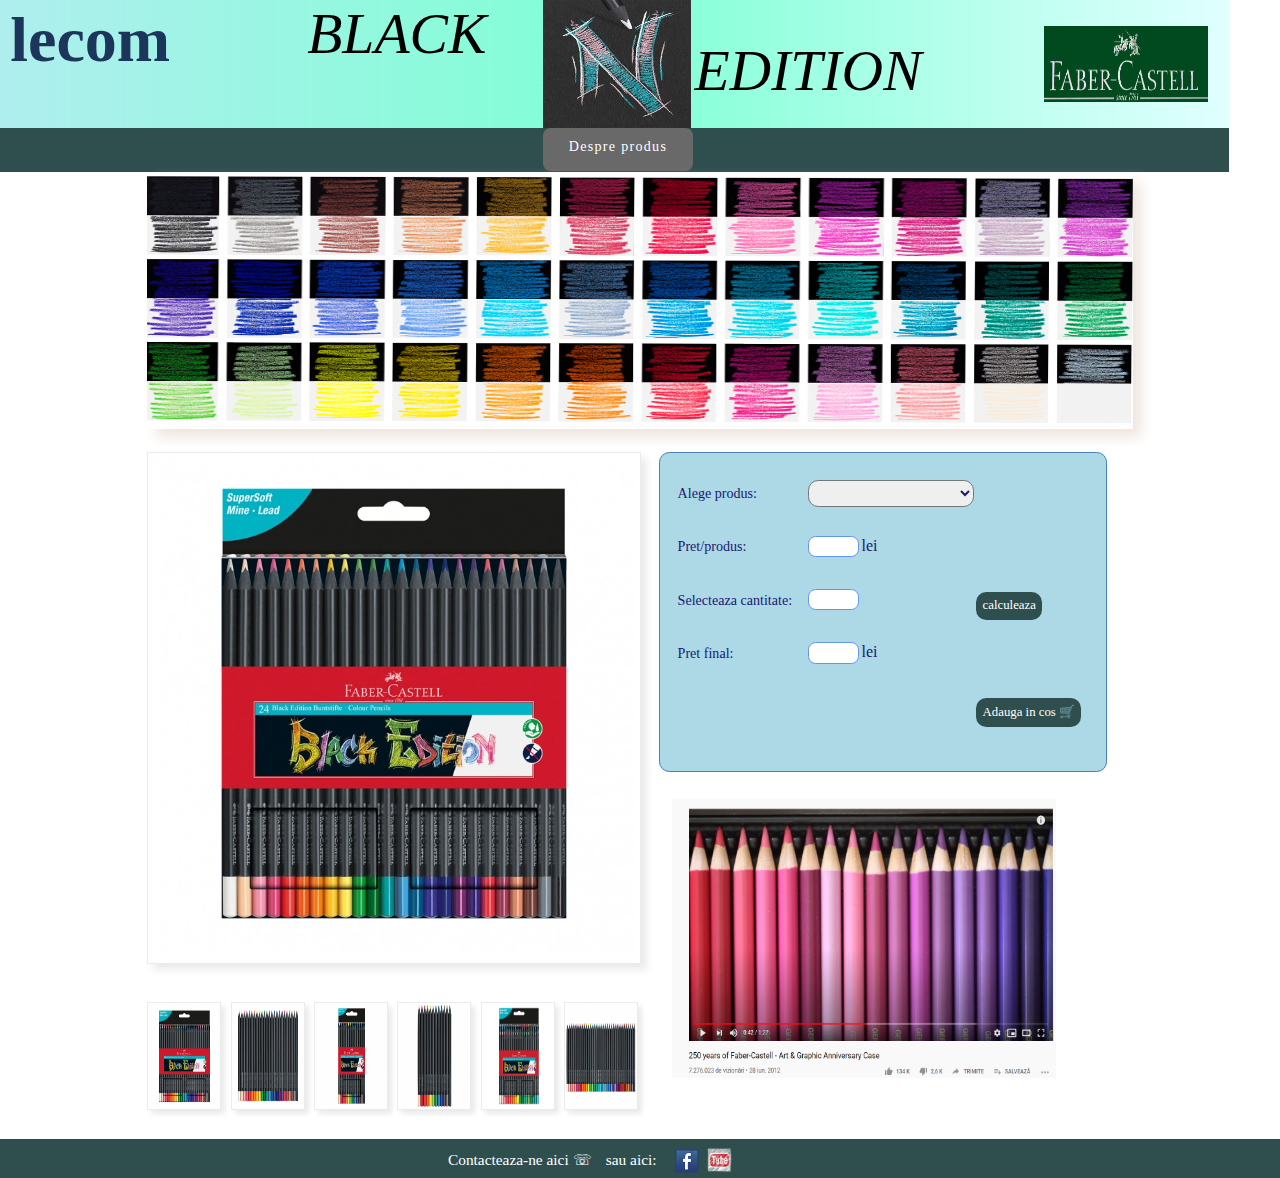
<file: index.html>
<!DOCTYPE html>
<html>
<head>
	<title>Pagina Prezentare Produs</title>

	 <meta name="viewport" content="width=device-width, initial-scale=1.0">
   
    <script src="https://ajax.googleapis.com/ajax/libs/jquery/3.5.1/jquery.min.js"></script>

     <script type="text/javascript" src="script.js"></script>

     <link rel="stylesheet" type="text/css" href="style.css">

</head>
<body>

  
<div id="header">
	 
	 <div id="item1"><p id="logo">lecom</p></div>
	 
	 <div id="item2">
	 	<p id="black">BLACK</p>
	 	<img src="images/lecom/N_medium.jpg" alt="blackLogo">
	 	<p id="edition">EDITION</p>
	 	<div class="clearfix"></div>
	 </div>
	 
	 <div id="item3">
	 	<img src="images/logoF.png" alt="faber">
	 </div>
</div>  



<div id="headerBorder">

	<p id="infoLink">Despre produs</p> 
	  
</div>

   
        <div id="mainTitle">
        	<img src="images/faber/gamaMic.jpg" alt="gamaCulori">
             
 

        
            

           	<div id="infoSection">
           		 <p>Creioane colorate din lemn negru.</p>
                <p>Mina foarte moale, pentru efecte minunate chiar si pe suprafete inchise.</p>
                <p>Forma ergonomica triunghiulara.</p>
                <p>Lipire speciala SV pentru prevenirea ruperii minei.</p>
                <p>Culori stralucitoare, matasoase.</p>
                <p>Creioanele sunt disponibile la set de : 12 , 24 sau 36 de culori.</p>  
                <p>Pentru a reveni la gama completa de culori completa apasati aici &#8594;<button id="close">X</button></p>
            </div>
           
             
 	                  
 	     </div>

    

    <div id="productSection"> 
 		 
 		<div id="imageGallery"> 
 			
 			 <div id="imageDisplayFrame"><img src="images/faber/creioane24cut.jpeg" id="startImage"></div> 
 		    
 		 <img src="images/faber/creioane24cut.jpeg" alt="creioane24cut" class="creioaneImg">  
 			<img src="images/faber/creioane24fara.jpg" alt="creioane24fara" class="creioaneImg"> 
 			<img src="images/faber/creioane12cut.jpg" alt="creioane12cut" class="creioaneImg"> 
 			<img src="images/faber/creioane12fara.jpg" alt="creioane12fara" class="creioaneImg"> 
 			<img src="images/faber/creioane36cut.jpg" alt="creioane36cut" class="creioaneImg"> 
 			<img src="images/faber/creioane36fara.jpg" alt="creioane36fara" class="creioaneImg">  
 		    
 		 </div> 
 	 
 		
 	<div id="productInfo">
 	 	 
 	 	
      <table id="selectionTable">
 

 	   <tr>
 	   <td>	<label for="creioane">Alege produs:</label> </td>
 	   <td>	<select id="prices" onclick="showPrice()"> 
    <option></option> 
 	 	<option value="1">Creioane colorate 12 culori</option>
 	 	<option value="2">Creioane colorate 24 culori</option>
 	 	<option value="3">Creioane colorate 36 culori</option>
 	 	</select>  </td>
 	 	<td></td>
       </tr>
 	 	 
 	 	
       <tr>
 	 	<td><label id="pret" for="Pret">Pret/produs:</label></td>
 	 	<td><p id="product">&nbsp;</p><span>lei</span></td>
 	 	<td></td> 
       </tr>

 
 	 	 <tr>
 	 	<td><label for="cantitate">Selecteaza cantitate:<br></label></td>
 	 	<td><input type="number" id="number" min="1" max="100"></td>
 	 	<td><button id="calculate" type="submit" onclick="finalPrice()">calculeaza</button></td> 
 	 	 </tr> 

 	 	    

  
        <tr>
 	 
 	 <td><label for="pretFinal">Pret final:</label></td> 

 	 	<td><p id="pretFinal">&nbsp;</p><span>lei</span></td> 
 	 	<td></td>

 	 </tr>

 	 <tr>	
 	    <td></td> 
 	 	<td></td>
 	 	<td><button id="displayTotal" onclick="displayTotal()">Adauga in cos &#128722;</button></td> 
  
 	 </tr>

  	 </table>

 <div id="productInvoice">

<a href="https://www.youtube.com/watch?v=SXegK7H6pTU" target="_blank" id="youtubeVideo"><img src="images/aniversar.png" alt="imagineLink" id="imagineLink"></a>
  

   <table id="invoiceTable">
 		   <tr>
 		 	<th style="width:8%">Nr.crt</th>
 		 	<th>Denumire produs</th>
 		 	<th>Cantitate</th>
 		 	<th>Pret/produs</th>
 		 	<th>Pret final</th>
 		 	<th>Anulare</th>
 		 </tr>
       </table>
 


 </div>	

 <div id="sumFooter">
  <button id="sumButton" onclick="totalSum()">Calculeaza total:</button>
     <p id="totalSum">&nbsp;</p>
   <button id="invoiceButton" onclick="sendForm()">Trimite comanda</button>
   </div>
  
  </div> 
  </div>


 

<div id="bottomBorder">
  <a href="http://www.lecombirotica.ro/modul--Contact.html" target="_blank" class="contactUs">Contacteaza-ne aici &#9743;</a>
  <p class="contactUs">sau aici:</p>
  <a href="https://www.facebook.com/lecombirotica" target="_blank"><img src="images/facebook_icon.png" alt="facebook" id="facebookIcon"></a>
  <a href="https://www.youtube.com/user/lecombiroticardeal" target="_blank"><img src="images/youtube_icon.png" alt="youtube" id="youtubeIcon"></a>
</div>




</body>
</html>
</file>
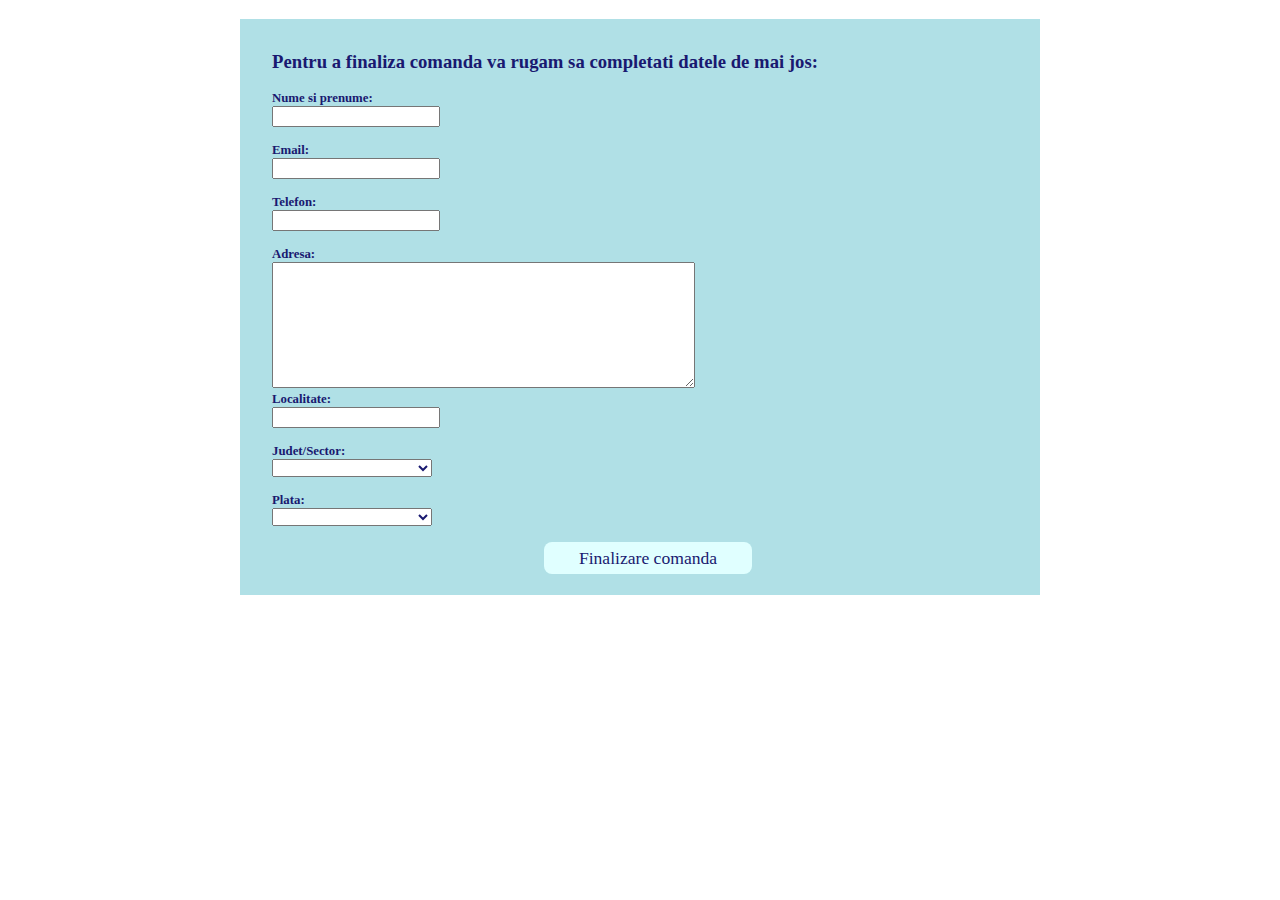
<file: formular.html>
<!DOCTYPE html>
<html>
<head>
	<title>Formular Comanda</title>
	 <meta name="viewport" content="width=device-width, initial-scale=1.0">
   
    <script src="https://ajax.googleapis.com/ajax/libs/jquery/3.5.1/jquery.min.js"></script>

     <script type="text/javascript" src="script.js"></script>

     <link rel="stylesheet" type="text/css" href="formular.css">





</head>
<body onload="getForm()"> 

	<div id="dataForm">
		<h3>Pentru a finaliza comanda va rugam sa completati datele de mai jos:</h3>
		<form name="myForm" action="formular.html" id="contactForm" method="post">
		<label class="label" for="nume">Nume si prenume:</label><input type="text" id="nume" name="nume"><br>
	<label class="label" for="email">Email:</label><input type="email" id="email" name="email"><br>
<label class="label" for="telefon">Telefon:</label><input type="number" id="numar" name="numar" required><br>
<label class="label" for="adresa">Adresa:</label><textarea rows="8" cols="50" id="adresa" name="adresa"></textarea><br>
<label class="label" for="localitate">Localitate:</label><input type="text" id="localitate" min="2" name="localitate"><br>
<label class="label" for="Judet/Sector">Judet/Sector:</label>
<select id="judet" required>
	<option disable="disabled"></option>
	<option value="Bucuresti">Bucuresti</option>
	<option value="Cluj">Cluj</option>
	<option value="Iasi">Iasi</option>
</select><br>
<label class="label" for="plata">Plata:</label>
<select id="plata" required>
	<option disable="disabled"></option>
	<option value="ramburs">Ramburs</option>
	<option value="virament">Virament</option>
</select><br>	
		
<button id="submitButton" onclick="validateForm()">Finalizare comanda</button>	
		</form>

	</div>
	 
<div id="place"></div>

	 






 

</body>
</html>
</file>
<file: style.css>
html,body,*{
	 
    margin:0;
    padding:0;
    box-sizing: border-box;
   }

 

#header{
   width:96vw;
   height:10vw;
   /*background-color:#AFEEEE; */
   background-image: linear-gradient(to right,#AFEEEE,#7FFFD4,#E0FFFF);
   position:relative;
   /*margin:0 auto;*/

   }

#item1{
	width:25%;
	height:100%;
	float:left;
	 
 }

#item2{
	width:60%;
	height:100%;
    float:left;
    
} 

#item3{
	width:14%;
	height:100%;
	float:left;
	 
}

#logo{
	font-family:"Bauhaus 93";
	color:#1C365B;
	font-size:5vw;
	font-weight: 900;
	position:relative;
	margin:0.2vw 0.8vw;
}

#black{
	width:32%;
	margin-top:1px; 
	float:left;
	font-size:4.5vw;
    font-style: italic;
	font-family: Cooper Black;
	animation-name: fadeIn;
	animation-duration: 10s;
	animation-timing-function: ease-in-out;
	}

@-webkit-keyframes fadeIn{
	from {opacity: 0.1;}
	to {opacity:1;}
}

 #edition{
 	width:45%;
 	margin-top:3vw;
 	margin-left: 0.3vw;
 	float:left;
 	font-size:4.5vw;
	font-style: italic;
	font-family: Cooper Black;
	animation-name: secondfadeIn;
	animation-duration: 10s;
	animation-timing-function: ease-in-out;
	 

}

@-webkit-keyframes secondfadeIn{
	from {opacity:0.1;}
	to {opacity:1;}
}


 .clearfix{clear:both;}

img[alt*="blackLogo"]{
	width:20%;
	height:100%;
    float:left;
}

img[alt^="faber"]{
	width:95%;
	height:60%;
	margin-top:2vw; 
}

#facebookIcon{
	width:2.5vw;
	height:2.5vw;
	position:relative;
	left:35%;
	top:15%;
	transition:background-color 3s,ease-in-out;
	 }

#youtubeIcon{
	width:2vw;
	height:2vw;
	position:relative;
	left:35%;
	top:5%;

	transition:border 3s,ease-in-out; 
	 }

 #facebookIcon:hover{
  background-color: #40E0D0;
}

 #youtubeIcon:hover{
  border:3px solid #FAFAD2;
}


 
#headerBorder{
	width:96vw;
	height:3.4vw;
	background-color:#2F4F4F;
	position:relative;
}

#infoLink{
	 
	color:white;
	font-size:1.1vw;
    left:44.2%;
    position:relative;
	display:block;
	width:11.7vw;
	height:3.35vw; 
	padding: 0.8vw;
	font-family: Georgia;
	letter-spacing: 0.1vw;
	text-align: center;
	border-radius: 0.6vw;
	background-color: #696969;
	  }

#infoLink:hover{
	cursor:pointer;
}	

 

#infoSection{
	background-color: #BBFFFF;
	border:0.2vw solid #2F4F4F;
    border-style:hidden solid solid;
	text-align: center;
	width: 60vw;
	height: 19vw;
	padding-top:2%;
	font-family: Tahoma;
	font-size:1.2vw;
	line-height: 2vw;
	color:#2F4F4F;
	margin:0 auto;
	border-radius: 2vw;
	display:none;
	position:absolute;
	left:14%;
	top:0.5%;
     
}

#close{
	font-size:0.9vw;
	font-weight: bolder;
	padding:0.3vw 0.6vw;
	background-color: #2F4F4F;
	color:white;
	border:0.1vw solid white;
	margin-top: 0.6vw;
	margin-left: 0.2vw;

}

#close:hover{
	cursor: pointer;
	background-color:#708090; 
}
 
 

#mainTitle{
	width:77vw;
	height:20vw;
    position:relative;
    margin:0.1vw auto;
	border:1px solid #EEE5DE;
	background-color: white;
	box-shadow: 0.7vw 0.7vw 1vw#EEE5DE;
	border-left:0.2vw #EEE5DE;
	border-top:0.2vw #EEE5DE;
    }

img[alt^="gamaCulori"]{
	width:77vw;
	height:20vw;
}

     
#productSection{
	width:77vw;
	height:54vw;
	 
	position:relative;
	margin:1vw auto 0.5vw;

	 
   }


#imageGallery{
	width:40vw;
	height:52vw;
	 
	float:left;
	position: relative;

	}

#imageDisplayFrame{
	width:38.6vw;
	height:40vw;
	margin:0.8vw 0 2.5vw;
	border:0.1vw solid #EBEBEB;
	box-shadow: 0.5vw 0.5vw 0.6vw #EBEBEB;
}

img[alt^="creioane"]{
	height:8.4vw;
	width:5.8vw;
	display:inline;
	border:0.1vw solid #EBEBEB;
	margin-right:0.4vw;
	margin-top: 0.5vw;
	box-shadow: 0.3vw 0.3vw 0.4vw #EBEBEB;
	 
	 }

img[alt^="creioane"]:hover{
       
	cursor:pointer;
}

#startImage{
	width:38vw;
	height:39vw;
}	 

#productInfo{
	width:35vw;
	height:25vw;
	background-color:#ADD8E6;    
	float:left;
    padding-top: 1vw;
    padding-left: 1.2vw;
	border:1px solid #4682B4;
	margin-top: 0.8vw;
	border-radius: 0.8vw;

}

table,tr,td{
 
 	color:#191970;
 	font-family: Tahoma;
 }

 td{
 	width:10.5vw;
 	height:4vw;
 }

 tr:hover{
 	background-color:#ADD8E6; 
 }

#calculate:hover
{
	cursor:pointer;
	background-color:#483D8B;
}

#displayTotal:hover{
	cursor:pointer;
	background-color:#483D8B;
}
 


#product,#pretFinal{
	background-color: white;
	width:4vw;
	height:1.7vw;
	border:1px solid #6495ED;
	border-radius: 0.6vw;
	text-align: center;
	display:inline-block;
	margin-right: 0.2vw;
}

#number{
	width:4vw;
	border-radius: 0.6vw;
	height:1.7vw;
	border:1px solid #6495ED;
	text-align: center;
	float:left;
}


label{
	font-size: 1.1vw;
}

select{
	width:13vw;
	height:2.1vw;
	border-radius: 0.8vw;
	color:#191970;
	font-family: Tahoma;
	font-weight:bold;

}

select:focus,input:focus,button:focus{
	outline: none;
}

input{
	color:#191970;
	font-family: Tahoma;
	font-weight:bold;
}

 
 
 
 button{
	margin-top:1vw;
	padding:0.5vw;
	border-radius:0.8vw;
	font-family: Tahoma;
	font-size:1vw;
	color:white;
	background-color: #2F4F4F;
	border:none;
	 
}

#productInvoice{
	width:35vw;
	height:23vw;
	border:1px solid #48D1CC;
	position:relative;
	margin-top:4vw;
	right:4%;
	border-radius: 0.8vw;
    overflow-y: scroll; 
    background-color: #E0FFFF;
    padding: 1vw;
    visibility: hidden;
}

 
#productInvoice::-webkit-scrollbar {
  width: 1vw;
  background-color:#20B2AA;
  border-radius: 1.2vw;

}
 
#productInvoice::-webkit-scrollbar-track {
  box-shadow: inset 0 0 6px rgba(0, 0, 0, 0.3);
}
 
#productInvoice::-webkit-scrollbar-thumb {
  background-color: darkgrey;
  outline: 1px solid slategrey;
}

#imagineLink{
	width:30vw;
	height:22vw;
	position:absolute;
	visibility: visible;
}
 
 th{
 	border:2px solid #48D1CC;
 	padding: 0.5vw;
  
 	font-size: 0.9vw;
 	font-weight: normal;
 }
 
 #invoiceTable{
 	font-size:0.8vw;
 	text-align: center;
 	border-collapse: collapse;
}

 .invoiceBorder{
 	border:1px solid #48D1CC;
 	border-style: none solid solid solid;
 	height:90%;
 	 
 }
 
#invoiceButton{
	background-color: #AFEEEE;
	border:1.2px solid #191970;
	color:#191970;
	font-size:0.9vw;
	position: relative;
	left: 36%;

	 
}

#totalSum{
	background-color: #F5F5F5;
	width: 6vw;
	height: 2.4vw;
	border:1px solid  #8B8378;
	border-radius: 0.5vw;
	margin-top: 1vw;
	text-align: center;
	font-size: 1vw;
	font-weight: bolder; 
	font-family: Arial;
	padding-top: 0.7vw;
	color:#191970;

	 
 
}

 

#cancelButton{
	width:2vw;
	height:2vw;
	font-size:1vw;
	color:#191970;
	margin:0 auto;
	background-color: #E0FFFF;
}



#sumButton{
    width:8vw;
    height:2.5vw;
    font-size:0.9vw;
    font-family: Tahoma;
    border-radius:0.5vw;
    margin-right: 0.8px;
    margin-left: 0.2vw;
    letter-spacing: 0.4px;
 }
 
 #sumFooter{
 	display:flex;
 	flex-direction: row;
 	flex-wrap:nowrap;
 	justify-content: flex-start;
 	align-items: center;
 	align-content: center;
 	border:1px solid #48D1CC;
 	border-radius:0.5vw;
 	width:35vw;
 	height:3vw;
 	padding-bottom:1vw;
    margin-top: -0.3vw;
    position:relative;
 	right:4%;
 	background-color:#E0FFFF; 
 	visibility: hidden;
 	 
}



#sumButton,#cancelButton,#invoiceButton:hover{
	cursor:pointer;
}

#sumButton:hover{
	background-color:#483D8B;
} 
 
#invoiceButton:hover{
	background-color: #D8BFD8;
} 

#bottomBorder{
	width:100%;
	height:3vw;
	background-color:#2F4F4F;
	position:relative;
 }

.contactUs{
	color:white;
	text-decoration: none;
	position:relative;
	left:35%;
	font-size:1.2vw;
	display: inline;
	margin-right: 0.8vw;
	font-family:Calibri;
	bottom:15%;
	transition:color 3s,ease-in-out;
}

.contactUs:hover{
	color:#00FFFF;

}

/* rezolutii responsive 640 x 280 , 360 x 560 */
</file>
<file: formular.css>
#dataForm{
	margin:0 auto;
	background-color: #B0E0E6;
	width: 50rem;
	height: 36rem;
	box-sizing: border-box;
	padding-bottom:1px;

 
}

#contactForm{
	 
	font-family: Tahoma;
	color:#191970;
	width:10rem;
	font-size:0.8rem;
	font-weight: bolder;
	margin-left: 1rem;

}

select,option{
color:#191970;
height:1.1rem;

}



label{
	margin-left: 1rem;
	margin-bottom: 1rem;
}

h3{
	padding-left:2rem;
	padding-top: 2rem;
	font-family: Cooper;
	color:#191970;


}

#nume,#email,#numar,#adresa,#localitate,#judet,#plata{
 
	margin-left:1rem;


}

#nume,#email,#numar,#localitate,#judet,#plata{
	width:10rem;
}

#judet{
	margin-bottom: 1rem;
}


 table{
 	margin:1rem auto;
 	width:50rem;
 	position:relative;
 }

table,th,tr,td{
	border: 1px solid black;
	border-collapse: collapse;
}

input{
	margin-bottom: 1rem;
}

button{
	border-radius:0.5rem;
}

button:hover{
	cursor:pointer;
}

 #youtubeVideo,#imagineLink{
 	position:absolute;
 	visibility: hidden;
 }

 #submitButton{
 
 position:relative;
 margin-left: 18rem;
 bottom:-1rem;
 display: block;
 width:13rem;
 height: 2rem;
 color:#191970;
 font-family:Cooper; 
 font-size:1.1rem;
 background-color:#E0FFFF; 
 border:none;

}

#submitButton:hover{
	background-color:#00FF7F;
}

#sumFooter{
	display:none;
}
</file>
